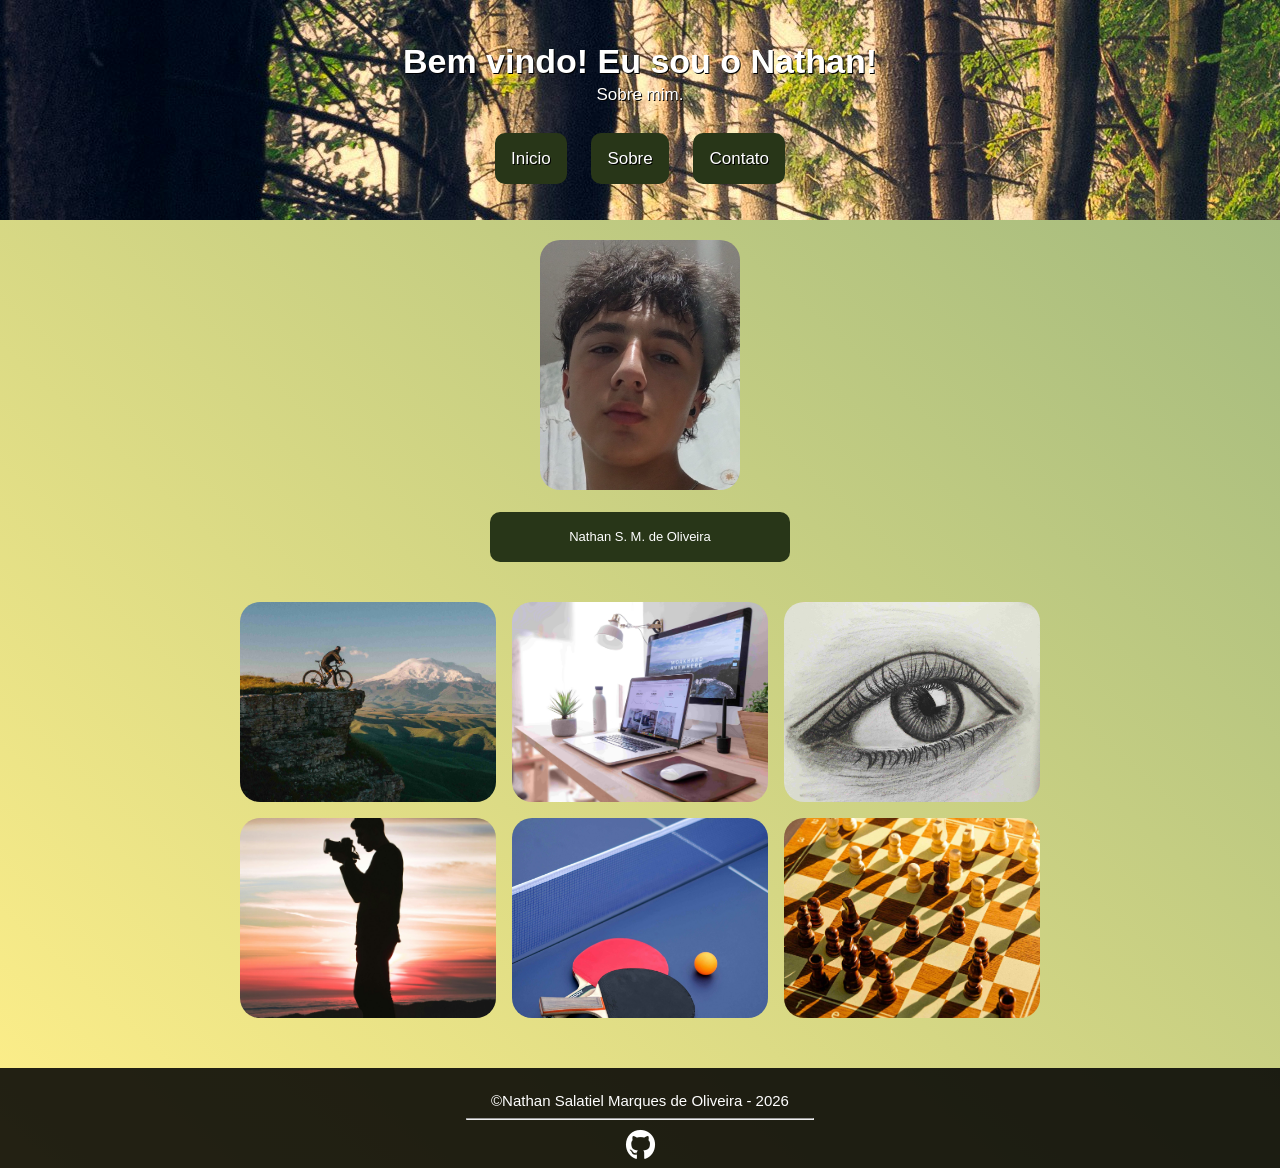
<file: index.html>
<!DOCTYPE html>
<html lang="pt-br">

<!-- CABEÇA PRINCIPAL -->

<head>
    <meta charset="UTF-8">
    <meta name="viewport" content="width=device-width, initial-scale=1.0">
    <title>Minha página</title>
    <link rel="stylesheet" href="/css/style.css">
    <link rel="stylesheet" href="https://cdnjs.cloudflare.com/ajax/libs/font-awesome/6.5.0/css/all.min.css">
</head>

<!-- CORPO DO CÓDIGO -->

<body>

    <!-- CABEÇALHO -->
    <header class="hero">

        <h1>Bem vindo! Eu sou o Nathan!</h1>
        <p>Sobre mim.</p>

        <nav>
            <a href="index.html">Inicio</a>
            <a href="/Sobre/Sobre.html">Sobre</a>
            <a href="/Contato/Contato.html">Contato</a>
        </nav>


    </header>



    <!-- CONTEUDO PRINCIPAL -->
    <main>

        <section>

            <figure>
                <img class="fotopessoal" src="/img/perfil.jpg" alt="Uma foto de um homem" loading="lazy">
                <figcaption>Nathan S. M. de Oliveira</figcaption>
            </figure>

        </section>

        <section class="galeria">

            <figure>
                <img src="/img/ciclismo.jpg" alt="Um homem encima de uma bicicleta olhando 
                      para uma paisagem bonita" loading="lazy">
            </figure>

            <figure>
                <img src="/img/computador.jpg" alt="mesa com um notebook" loading="lazy">
            </figure>

            <figure>
                <img src="/img/desenhista.jpg" alt="desenho de um olho" loading="lazy">
            </figure>

            <figure>
                <img src="/img/fotografia.jpg" alt="fotografo" loading="lazy">
            </figure>

            <figure>
                <img src="img/tenis-de-mesa.jpg" alt="2 raquetes e uma bolinha" loading="lazy">
            </figure>

            <figure>
                <img src="/img/xadre.jpg" alt="tabuleiro de xadrez" loading="lazy">
            </figure>



        </section>

    </main>

    <!-- RODAPÉ -->
    <footer>&copy;Nathan Salatiel Marques de Oliveira - 2026
        <hr class="hrfooter">

        <a class="iconfooter" href="https://github.com/nathan270109" target="_blank" rel="noopener">
            <i class="fa-brands fa-github"></i>
        </a>

    </footer>



</body>

</html>
</file>
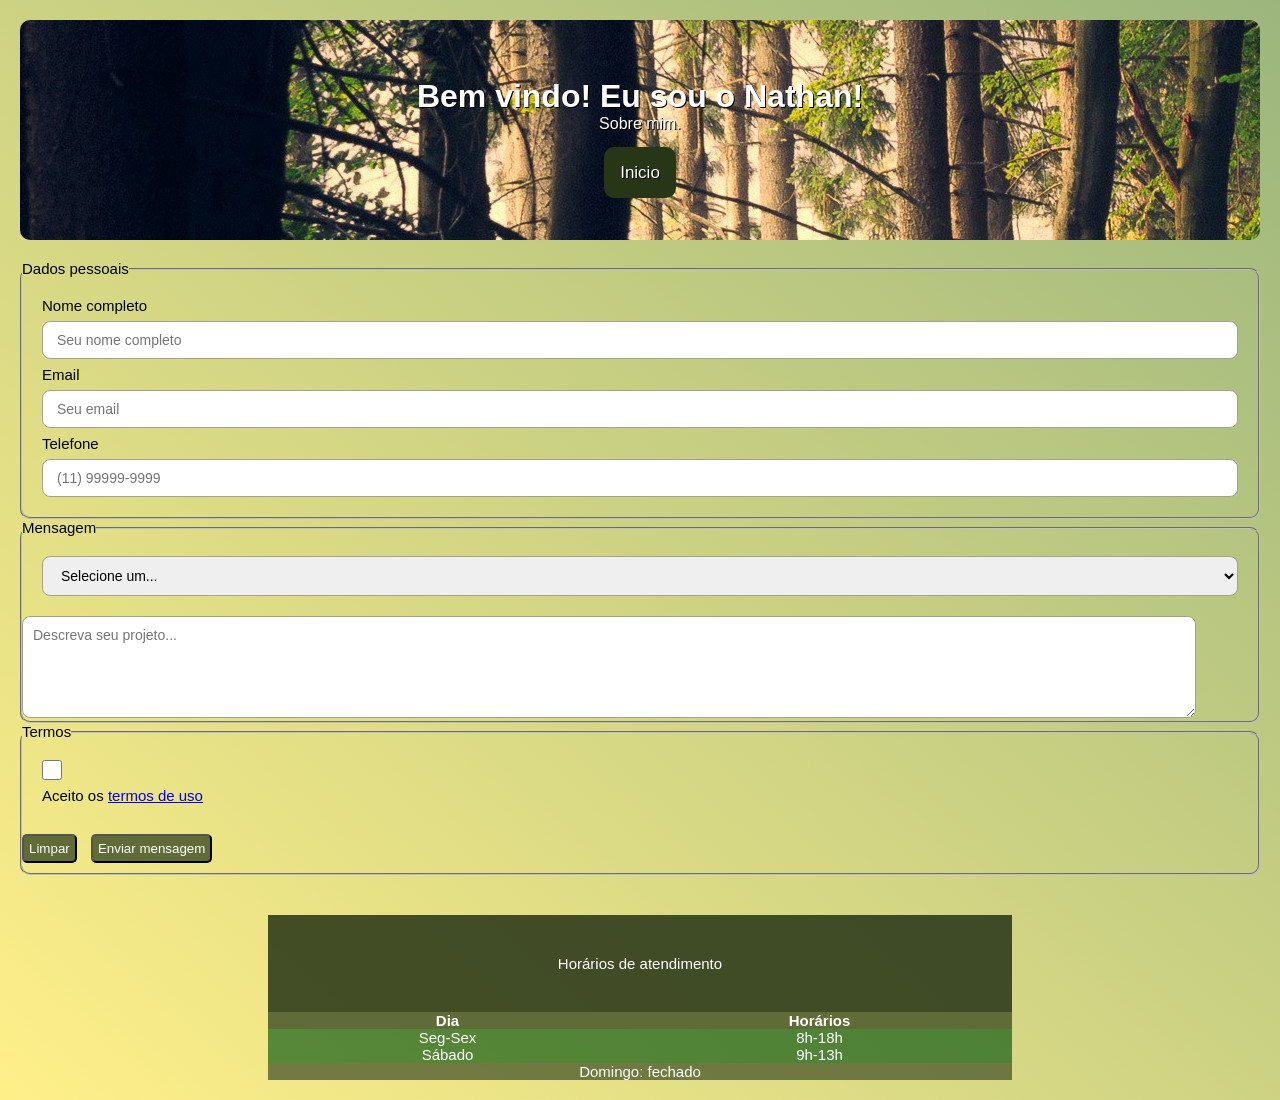
<file: Contato/Contato.html>
<!DOCTYPE html>
<html lang="pt-br">

<head>
    <meta charset="UTF-8">
    <meta name="viewport" content="width=device-width, initial-scale=1.0">
    <title>Contato</title>
    <link rel="stylesheet" href="/Contato/Contato.css">

</head>

<body>

    <header class="hero">

        <h1>Bem vindo! Eu sou o Nathan!</h1>
        <p>Sobre mim.</p>

        <nav>
            <a href="/index.html">Inicio</a>
        </nav>

    </header>

    <main>

        <form action="obrigado.html" method="get">
            <fieldset>
                <legend>Dados pessoais</legend>
                <div class="campo">
                    <label for="nome">Nome completo</label>
                    <input type="text" id="nome" name="nome" placeholder="Seu nome completo" required minlength="3">

                    <label for="email">Email</label>
                    <input type="email" id="email" name="email" placeholder="Seu email" required minlength="3">

                    <label for="nome">Telefone</label>
                    <input type="tel" name="tel" id="telefone" placeholder="(11) 99999-9999" required>
                </div>
            </fieldset>

            <fieldset>
                
                <legend>Mensagem</legend>
                <div class="campo">
                <select name="assunto" id="assunto" required>
                    <option value="">Selecione um...</option>
                    <option value="fotografia">Fotografia</option>
                    <option value="ciclismo">Ciclismo</option>
                    <option value="desenhista">Desenhista</option>
                    <option value="computador">Computador</option>
                </select>
                </div>

                <textarea name="mensagem" id="mensagem" rows="5" minlength="20" required
                    placeholder="Descreva seu projeto..."></textarea>


            </fieldset>

            <fieldset>
                <legend>Termos</legend>

                <div class="campo">
                    <input type="checkbox" id="termos" name="termos" required>
                    <label for="termos">
                        Aceito os
                        <a href="termos.html">termos de uso</a>
                    </label>
                </div>

                <div class="botão">
                    <button type="reset">Limpar</button>
                    <button type="submit">Enviar mensagem</button>
                </div>
            </fieldset>

        </form>

        <table>
            <caption>Horários de atendimento</caption>

            <thead>
                <tr>
                    <th scope="col">Dia</th>
                    <th scope="col">Horários</th>
                </tr>
            </thead>

            <tbody>
                <tr>
                    <td>Seg-Sex</td>
                    <td>8h-18h</td>
                </tr>
                <tr>
                    <td>Sábado</td>
                    <td>9h-13h</td>
                </tr>
            </tbody>

            <tfoot>
                <tr>
                    <td colspan="2">Domingo: fechado</td>
                </tr>
            </tfoot>
        </table>



    </main>
    <footer>

        
    </footer>

</body>

</html>
</file>
<file: css/style.css>
* {
    box-sizing: border-box;
    padding: 0;
    margin: 0;
}

body {
    background: linear-gradient(to right top, #ffe95ab6, #3d700283);
    font-family: Arial, Helvetica, sans-serif;
    font-size: 17px;
    line-height: 2em;
    color: black;
}

header {
    align-items: center;
    background: linear-gradient(to top, #bc6c25, #dda15e);
    color: white;
    text-align: center;
    padding: 16px 8px;
    text-shadow: 1px 1px 0px black;

}

nav {
    margin-top: 30px;
    text-align: center;

}

nav a {
    align-items: center;
    text-align: center;
    text-decoration: none;
    color: white;
    background: #283618;
    transition: 1s;
    border-radius: 10px;
    font-weight: 500;
    font-size: 17px;
    padding: 16px 16px;
    margin-inline: 10px;


}

nav a:hover {
    background-color: #606c38;

}


main {
    max-width: 800px;
    margin: auto;

}

footer {
    font-size: 15px;
    color: white;
    background-color: rgba(0, 0, 0, 0.863);
    margin-bottom: 0px;
    height: 100px;
    text-align: center;
    padding: 16px 16px;
    margin-top: 50px;
}

.hrfooter {
    margin: 0px 450px;
    font-size: small;

}

.hero {
    background-image: url('/img/capa.jpg');
    height: 220px;
    display: flex;
    flex-direction: column;
    align-items: center;
    justify-content: center;
    color: white;
    text-align: center;
    padding: 40px 40px;

}

.fotopessoal {
    border-radius: 20px;
    width: 200px;
    height: 250px;
    margin: 20px 300px 0px;


}

figcaption {
    font-size: small;
    margin: 10px 250px 40px 250px;
    background-color: #283618;
    border-radius: 10px;
    padding: 8px 16px;
    color: white;
    text-align: center;

}

.galeria {
    display: grid;
    grid-template-columns: repeat(auto-fill, minmax(200px, 1fr));
    gap: 16px;

}

.galeria figure {
    overflow: hidden;
    border-radius: 20px;
    border: 0px solid #e2e8f0;

}

.galeria figure img {
    width: 100%;
    height: 200px;
    object-fit: cover;
    display: block;
    transition: transform .3s, opacity .3s;

}

.galeria figure:hover img {
    transform: scale(1.06);
    opacity: .82;

}

.fa-brands {
    font-size: 30px;
    width: 40px;
    margin-top: 10px;

}


.iconfooter {
    color: rgb(255, 255, 255);
}
</file>
<file: Contato/Contato.css>
*  {
    padding: 0;
    margin: 0;
    box-sizing: border-box;
}

body {
    background: linear-gradient(to right top, #ffe95ab6, #3d700283);
    font-family: Arial, Helvetica, sans-serif;
}

header {
    align-items: center;
    background: linear-gradient(to top, #bc6c25, #dda15e);
    color: white;
    text-align: center;
    padding: 16px 8px;
    text-shadow: 1px 1px 0px black;

}

nav {
    margin-top: 30px;
    text-align: center;

}

nav a {
    align-items: center;
    text-align: center;
    text-decoration: none;
    color: white;
    background: #283618;
    transition: 1s;
    border-radius: 10px;
    font-weight: 500;
    font-size: 17px;
    padding: 16px 16px;
    margin-inline: 10px;


}

nav a:hover {
    background-color: #606c38;

}



.hero {
    background-image: url('/img/capa.jpg');
    height: 220px;
    display: flex;
    flex-direction: column;
    align-items: center;
    justify-content: center;
    color: white;
    text-align: center;
    padding: 40px 40px;
    margin: 20px;
    border-radius: 10px;

}


input,
select,
textarea {
    width: 100%;
    padding: 10px 14px;
    border: 1px solid #a5a18f;
    border-radius: 8px;
    font-size: 14px;
    font-family: inherit;
    transition: border-color .2s, box-shadow .2s;
}

input:focus,
select:focus,
textarea:focus {
    outline: none;
    border-color: #08c718;
    box-shadow: 0 0 0 3px rgba(7, 153, 19, 0.15);
}

.campo {
    padding: 20px;
    display: flex;
    flex-direction: column;
    gap: 7px;
    margin: auto;
}


 textarea {
   
    margin: auto;
    width: 95%;
    padding: 10px;
}

main {
    margin: 20px;
    color: #000000;
    font-family: Arial, Helvetica, sans-serif;
    font-size: 15px;
}

form fieldset {
    border-radius: 10px;
}

.campo label {
    gap: 10px;
}

.botão button {
    margin: 10px 0px;
    color: white;
    background-color: #606c38;
    padding: 5px;
    border-radius: 5px;
    font-family: Arial, Helvetica, sans-serif;
    transition: 0.5s;
    margin-right: 10px;
    gap: 10px;
    
}

.botão button:hover {
    background-color: #283618;
}

table {
    border-collapse: collapse;
    padding: 10px 10px;
    margin: auto;
    margin-top: 40px;
    width: 60%;
 

}

table caption {
    padding: 40px 40px;
    background-color: #283618dc;
    color: white;
  
}

table thead {
    background-color: #606c38;
    color: white;
}

table thead tr {
    text-align: center;
}

table tbody {
    background-color: #0a5710a9;
    color: white;
}

table tbody tr {
    text-align: center;
}

table tfoot {
    background-color:#606c38e1;
    color: white;
}

table tfoot tr {
    text-align: center;
}

.botões {
    width: 10px;
    height: 10px;
    cursor: pointer;
}

input[type="checkbox"] {
    width: 20px !important;
    height: 20px !important;
    cursor: pointer;

}
</file>
